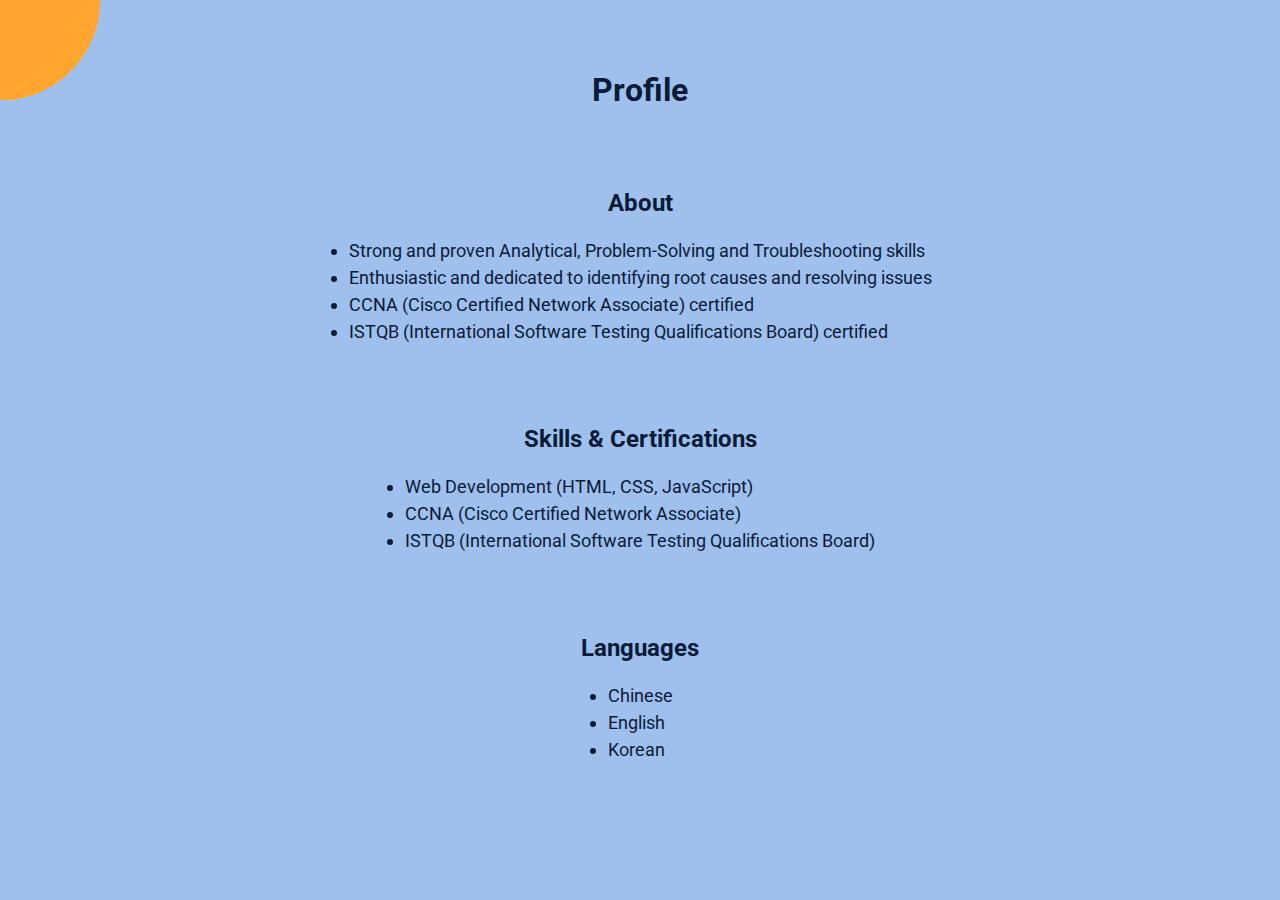
<file: index.html>
<!DOCTYPE html>
<html lang="en">
<head>
    <meta charset="UTF-8">
    <meta name="viewport" content="width=device-width, initial-scale=1.0">
    <link rel="stylesheet" href="https://cdnjs.cloudflare.com/ajax/libs/font-awesome/5.14.0/css/all.min.css" integrity="sha512-1PKOgIY59xJ8Co8+NE6FZ+LOAZKjy+KY8iq0G4B3CyeY6wYHN3yt9PW0XpSriVlkMXe40PTKnXrLnZ9+fkDaog==" crossorigin="anonymous" />
    <link rel="stylesheet" href="style.css">
    <title>Jolie Huang's Resume</title>
</head>

<body>
    <!------------ Container ------------>
    <div class="container">

        <!------------ Circle ------------>
        <div class="circle-container">
            <div class="circle">
                <button id="open">
                    <i class="fas fa-bars"></i>
                </button>
                <button id="close">
                    <i class="fas fa-times"></i>
                </button>
            </div>
        </div>
        <!-- // Circle -->

<!----------------------------------------------------------------------------->

        <!------------ Content ------------>
        <div class="content-container">
            <h1>Profile</h1>

            <div class="profile-container">
                <h2>About</h2>
                <ul>
                    <li>Strong and proven Analytical, Problem-Solving and Troubleshooting skills</li>
                    <li>Enthusiastic and dedicated to identifying root causes and resolving issues</li>
                    <li>CCNA (Cisco Certified Network Associate) certified</li>
                    <li>ISTQB (International Software Testing Qualifications Board) certified</li>
                </ul>
            </div>
            
            <div class="profile-container">
                <h2>Skills & Certifications</h2>
                <ul>
                    <li>Web Development (HTML, CSS, JavaScript)</li>
                    <li>CCNA (Cisco Certified Network Associate)</li>
                    <li>ISTQB (International Software Testing Qualifications Board)</li>
                </ul>
            </div>

            <div class="profile-container">
                <h2>Languages</h2>
                <ul>
                    <li>Chinese</li>
                    <li>English</li>
                    <li>Korean</li>
                </ul>
            </div>
        </div>
        <!-- // Content -->

<!----------------------------------------------------------------------------->

    </div>
    <!-- // Container -->

    <!------------ Navigation ------------>
    <nav>
        <ul>
            <li>
                <a href="index.html" class="current-page">
                    <i class="fas fa-user-alt"></i> Profile
                </a>
            </li>
            <li>
                <a href="#">
                    <i class="fas fa-folder-open"></i> Portfolio
                </a>
            </li>
            <li>
                <a href="#">
                    <i class="fas fa-briefcase"></i> Experience
                </a>
            </li>
            <li>
                <a href="contact.html">
                    <i class="fas fa-envelope"></i> Contact
                </a>
            </li>
        </ul>
    </nav>
    <!-- // Navigation -->

    <script src="script.js"></script>
</body>
</html>
</file>
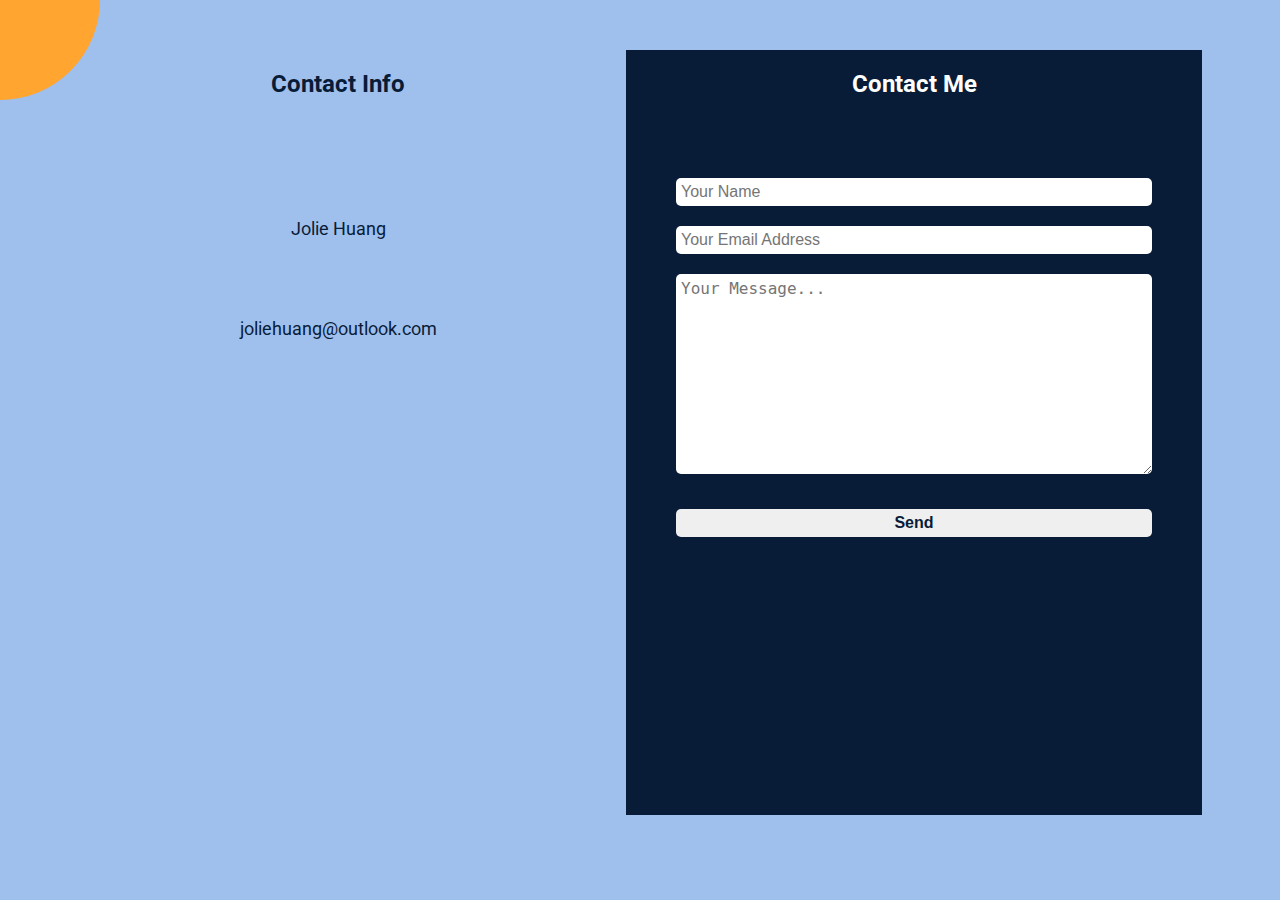
<file: contact.html>
<!DOCTYPE html>
<html lang="en">
<head>
    <meta charset="UTF-8">
    <meta name="viewport" content="width=device-width, initial-scale=1.0">
    <link rel="stylesheet" href="https://cdnjs.cloudflare.com/ajax/libs/font-awesome/5.14.0/css/all.min.css" integrity="sha512-1PKOgIY59xJ8Co8+NE6FZ+LOAZKjy+KY8iq0G4B3CyeY6wYHN3yt9PW0XpSriVlkMXe40PTKnXrLnZ9+fkDaog==" crossorigin="anonymous" />
    <link rel="stylesheet" href="style.css">
    <link rel="stylesheet" href="contact.css">
    <title>Contact Jolie Huang</title>
</head>

<body>
    <!------------ Container ------------>
    <div class="container">

        <!------------ Circle ------------>
        <div class="circle-container">
            <div class="circle">
                <button id="open">
                    <i class="fas fa-bars"></i>
                </button>
                <button id="close">
                    <i class="fas fa-times"></i>
                </button>
            </div>
        </div>
        <!-- // Circle -->

<!----------------------------------------------------------------------------->
        <div class="contact-container">
            <div class="split left">
                <h2>Contact Info</h2>

                <div class="contact-info">
                    <i class="fas fa-user"></i> Jolie Huang
                    <br>
                    <i class="fas fa-envelope"></i> joliehuang@outlook.com
                </div>

                <div class="social-media">
                    <a href="#" target="_blank">
                        <i class="fab fa-github"></i>
                    </a>
                    <a href="https://www.linkedin.com/in/joliesh" target="_blank">
                        <i class="fab fa-linkedin"></i>
                    </a>
                </div>
            </div>
            
            <div class="split right">
                <h2>Contact Me</h2>

                <form method="POST" id="form">
                    <input type="text" name="name" id="name" placeholder="Your Name" required>
                    <input type="email" name="email" id="email" placeholder="Your Email Address" required>
                    <textarea name="message" id="message" placeholder="Your Message..." cols="30" rows="10" required></textarea>
                    <button type="submit">Send</button>
                </form>
            </div>
        </div>

<!----------------------------------------------------------------------------->

    </div>
    <!-- // Container -->

    <!------------ Navigation ------------>
    <nav>
        <ul>
            <li>
                <a href="index.html">
                    <i class="fas fa-user-alt"></i> Profile
                </a>
            </li>
            <li>
                <a href="#">
                    <i class="fas fa-folder-open"></i> Portfolio
                </a>
            </li>
            <li>
                <a href="#">
                    <i class="fas fa-briefcase"></i> Experience
                </a>
            </li>
            <li>
                <a href="contact.html" class="current-page">
                    <i class="fas fa-envelope"></i> Contact
                </a>
            </li>
        </ul>
    </nav>
    <!-- // Navigation -->

    <script src="https://smtpjs.com/v3/smtp.js"></script>
    <script src="script.js"></script>
</body>
</html>
</file>
<file: style.css>
@import url("https://fonts.googleapis.com/css2?family=Roboto&display=swap");

* {
  box-sizing: border-box;
}

body {
  font-family: "Roboto", sans-serif;
  margin: 0;
  padding: 0;
  overflow-x: hidden;
  background-color: #081c38;
}

/*-------------- Container --------------*/
.container {
  width: 100vw;
  min-height: 100vh;
  padding: 50px;
  background-color: #9fbfed;
  transform-origin: top left;
  transition: transform 0.5s linear;
}

.container.show-nav {
  transform: rotate(-23deg);
}

/*-------------- Circle --------------*/
.circle-container {
  position: fixed;
  top: -100px;
  left: -100px;
}

.circle {
  position: relative;
  width: 200px;
  height: 200px;
  background-color: #ffa530;
  border-radius: 50%;
  transition: transform 0.5s linear;
}

.container.show-nav .circle {
  transform: rotate(-70deg);
}

.circle button {
  position: absolute;
  top: 48%;
  left: 50%;
  height: 100px;
  background-color: transparent;
  color: #fff;
  border: none;
  font-size: 35px;
  cursor: pointer;
}

.circle button:focus {
  outline: none;
}

.circle button#open {
  left: 62%;
}

.circle button#close {
  top: 65%;
  transform-origin: top left;
  transform: rotate(90deg);
}

/*-------------- Content --------------*/
.content-container {
  color: #081c38;
  max-width: 1000px;
  margin: 0 auto;
  text-align: center;
}

.content-container .profile-container {
  margin-top: 80px;
}

.content-container .profile-container ul {
  display: inline-block;
  margin: 0;
  padding: 0;
  font-size: 18px;
  line-height: 1.5;
}

.content-container .profile-container ul li {
  text-align: start;
}

/*-------------- Navigation --------------*/
nav {
  position: fixed;
  bottom: 40px;
  left: 0;
  z-index: 100;
}

nav ul {
  list-style-type: none;
  padding-left: 20px;
}

nav ul li {
  text-transform: uppercase;
  font-weight: bold;
  margin: 30px 0;
  transform: translateX(-100%);
  transition: transform 0.5s ease-in;
}

nav ul li a {
  color: #fff;
  text-decoration: none;
  display: inline-block;
  transition: transform 0.5s;
}

nav ul li a:hover {
  color: #9fbfed;
  transform: translate(5px, 5px);
}

.current-page,
.current-page:hover {
  color: #ffa530;
  cursor: default;
  transform: none;
}

nav ul li i {
  font-size: 20px;
  margin-right: 10px;
}

nav ul li + li {
  margin-left: 15px;
  transform: translateX(-150%);
}

nav ul li + li + li {
  margin-left: 30px;
  transform: translateX(-200%);
}

nav ul li + li + li + li {
  margin-left: 45px;
  transform: translateX(-250%);
}

.container.show-nav + nav li {
  transform: translateX(0);
  transition-delay: 0.4s;
}
</file>
<file: contact.css>
body {
  overflow: hidden;
}

.contact-container {
  width: 90vw;
  height: 85vh;
  display: flex;
}

.split {
  width: 50%;
  height: 100%;
  margin: 0 auto;
  text-align: center;
}

.split.left {
  color: #081c38;
}

.split.right {
  padding: 0 50px;
  background: #081c38;
  color: #fff;
}

h2 {
  margin-bottom: 80px;
}

.contact-info {
  margin: 80px 0;
  font-size: 18px;
  line-height: 5;
}

.contact-info i {
  font-size: 20px;
}

.social-media {
  display: flex;
  justify-content: space-evenly;
  font-size: 35px;
}

.social-media a i {
  color: #081c38;
}

form {
  display: flex;
  flex-direction: column;
  align-items: center;
}

form input,
form textarea {
  width: 100%;
  margin-bottom: 20px;
  padding: 5px;
  border-radius: 5px;
  border: none;
  outline: none;
  font-size: 16px;
}

form button {
  width: 100%;
  margin-top: 15px;
  padding: 5px 0;
  border-radius: 5px;
  border: none;
  outline: none;
  font-size: 16px;
  font-weight: bold;
  color: #081c38;
  cursor: pointer;
  transition: transform 0.1s;
}

form button:hover {
  background-color: #9fbfed;
}

form button:active {
  background-color: #9fbfed;
  transform: translate(5px, 5px);
}

/*-------------- Media Query --------------*/
@media (max-width: 800px) {
  body {
    overflow-y: visible;
  }

  .contact-container {
    flex-direction: column;
    height: 100%;
  }

  .split.left {
    margin-bottom: 100px;
  }

  .split.right {
    padding: 0 20px;
  }

  h2 {
    margin-bottom: 45px;
  }

  .contact-info {
    margin: 30px 0;
    font-size: 16px;
    line-height: 3;
    white-space: nowrap;
  }

  form input,
  form textarea {
    font-size: 13px;
  }

  form button {
    margin-bottom: 20px;
  }
}
</file>
